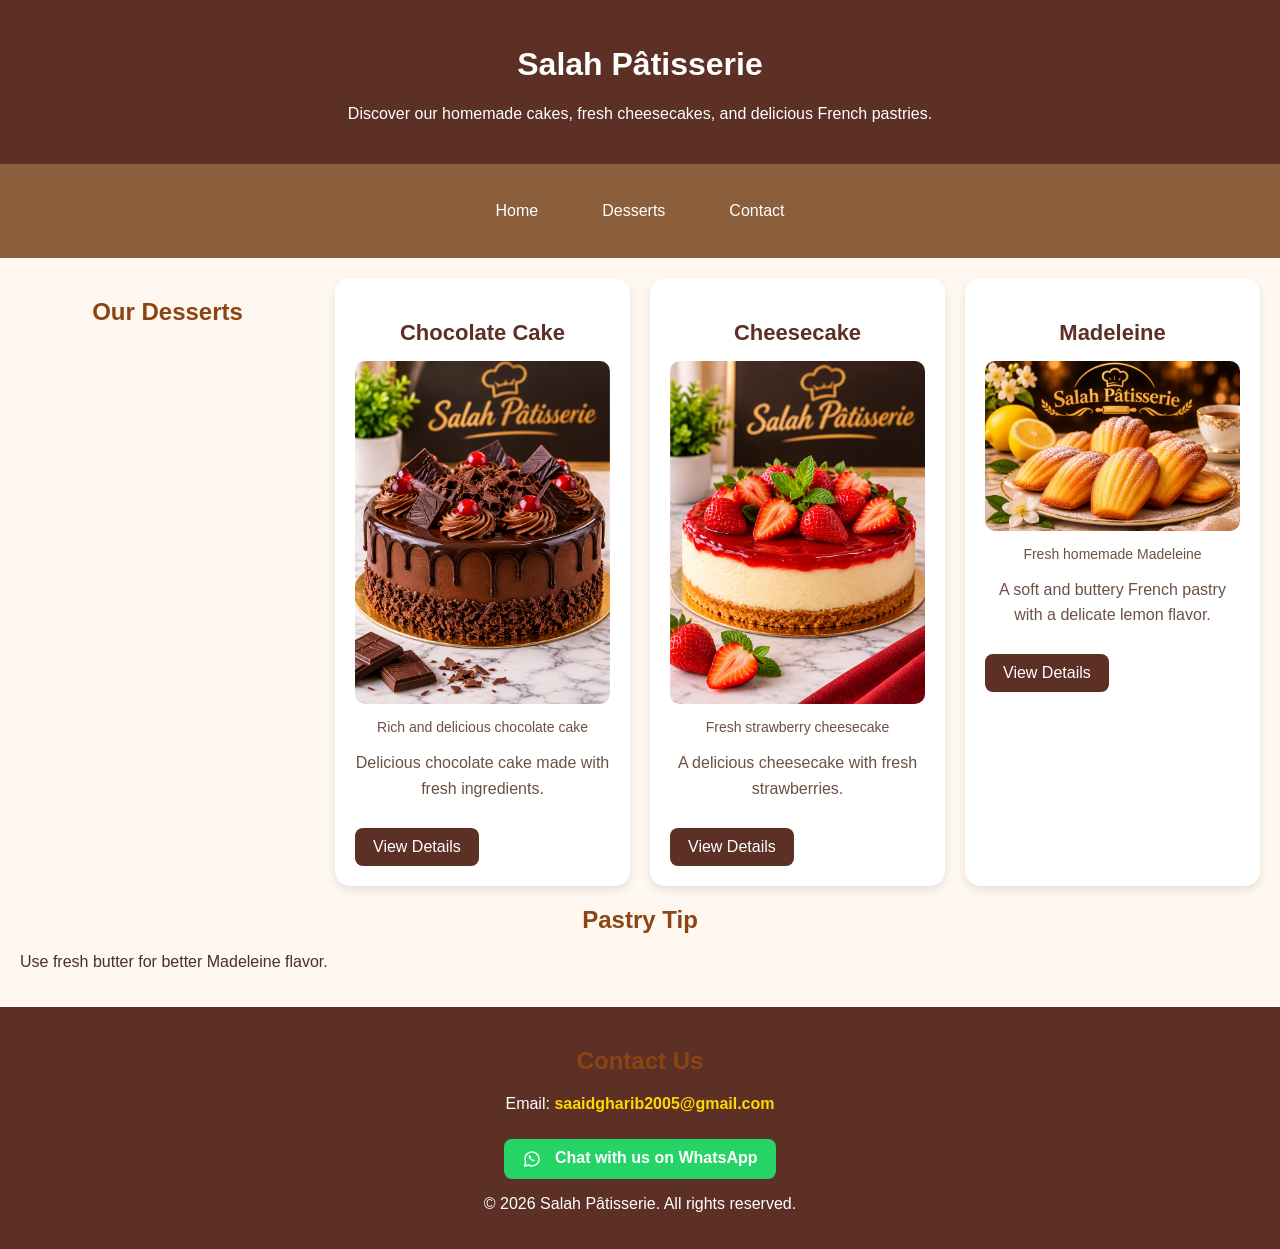
<file: index.html>
<!DOCTYPE html>
<html lang="en">

<head>
    
<!-- Google tag (gtag.js) -->
<script async src="https://www.googletagmanager.com/gtag/js?id=G-TXE2PYJN0Y"></script>
<script>
    window.dataLayer = window.dataLayer || [];
    function gtag(){dataLayer.push(arguments);}
    gtag('js', new Date());
    gtag('config', 'G-TXE2PYJN0Y');
</script>
    
    <meta charset="UTF-8">
    <meta name="viewport" content="width=device-width, initial-scale=1.0">
    <meta name="description" content="Explore Salah Pâtisserie for homemade chocolate cakes, fresh strawberry cheesecakes, and delicious French Madeleine pastries. Discover our desserts and get in touch with us.">
    <meta property="og:title" content="Salah Pâtisserie | Homemade Cakes & Desserts">
    <meta property="og:description" content="Discover delicious homemade cakes, cheesecakes, and French Madeleine pastries.">
    <meta property="og:type" content="website">
    <meta property="og:locale" content="en_US">
    <meta property="og:site_name" content="Salah Pâtisserie">
    <meta property="og:url" content="https://seb-maker12.github.io/Salah-patisserie/">
    <link rel="canonical" href="https://seb-maker12.github.io/Salah-patisserie/">
    <title>Salah Pâtisserie | Homemade Cakes & Desserts</title>
    <link rel="stylesheet" href="style.css">
</head>

<body>

    <!-- Header -->
    <header id="home">
        <h1>Salah Pâtisserie</h1>
        <p>Discover our homemade cakes, fresh cheesecakes, and delicious French pastries.</p>
    </header>

    <!-- Navigation -->
    <nav aria-label="Main navigation">
        <a href="#home">Home</a>
        <a href="#desserts">Desserts</a>
        <a href="#contact">Contact</a>
    </nav>

    <!-- Main Content -->
    <main>

        <!-- Desserts Section -->
        <section id="desserts">
            <h2>Our Desserts</h2>

            <article>
                <h3>Chocolate Cake</h3>

                <figure>
                    <img src="chocolate-cake(1).png" alt="Homemade chocolate cake with rich chocolate topping">
                    <figcaption>Rich and delicious chocolate cake</figcaption>
                </figure>
                <p>Delicious chocolate cake made with fresh ingredients.</p>
                <a href="chocolate-cake.html">View Details</a>
            </article>

            <article>
                <h3>Cheesecake</h3>

                <figure>
                    <img src="cheesecake(1).png" alt="Fresh strawberry cheesecake with strawberries">
                    <figcaption>Fresh strawberry cheesecake</figcaption>
                </figure> 
                <p>A delicious cheesecake with fresh strawberries.</p>
                <a href="cheesecake.html">View Details</a>
            </article>

            <article>
                <h3>Madeleine</h3>

                <figure>
                    <img src="madeleine-with-logo.png" alt="Homemade golden French Madeleine pastries with lemon flavor">
                    
                    <figcaption>Fresh homemade Madeleine</figcaption>
                </figure>

                <p>A soft and buttery French pastry with a delicate lemon flavor.</p>

                 <a href="madeleine.html">View Details</a>
                
            </article>

        </section>

        <!-- Additional Information -->
        <aside>
            <h2>Pastry Tip</h2>
            <p>Use fresh butter for better Madeleine flavor.</p>
        </aside>

    </main>

    <!-- Footer -->
    <footer id="contact">
    <h2>Contact Us</h2>

    <p>
        Email:
        <a href="mailto:saaidgharib2005@gmail.com">
            saaidgharib2005@gmail.com
        </a>
    </p>

    <p>
        <a href="https://wa.me/212654527966"
   target="_blank"
   rel="noopener noreferrer"
   aria-label="Chat with Salah Pâtisserie on WhatsApp">

    <svg class="whatsapp-icon"
         xmlns="http://www.w3.org/2000/svg"
         viewBox="0 0 24 24"
         aria-hidden="true">
        <path d="M20.5 11.8a8.5 8.5 0 0 1-12.6 7.4L3 20.5l1.4-4.7a8.5 8.5 0 1 1 16.1-4z"
              fill="none"
              stroke="currentColor"
              stroke-width="1.8"
              stroke-linejoin="round"/>
        <path d="M8.5 7.5c-.4.5-.6 1-.5 1.6.2 1.7 2.5 4.5 4.5 5.4.7.3 1.3.4 1.8.1l1.2-.9-1.8-1.4-1.1.7c-.9-.4-1.8-1.3-2.2-2.2l.7-1.1-1.4-1.8-1.2-.4z"
              fill="currentColor"/>
    </svg>

    Chat with us on WhatsApp
        </a>
    </p>

    <p>© 2026 Salah Pâtisserie. All rights reserved.</p>
    </footer>

</body>
</html>
</file>
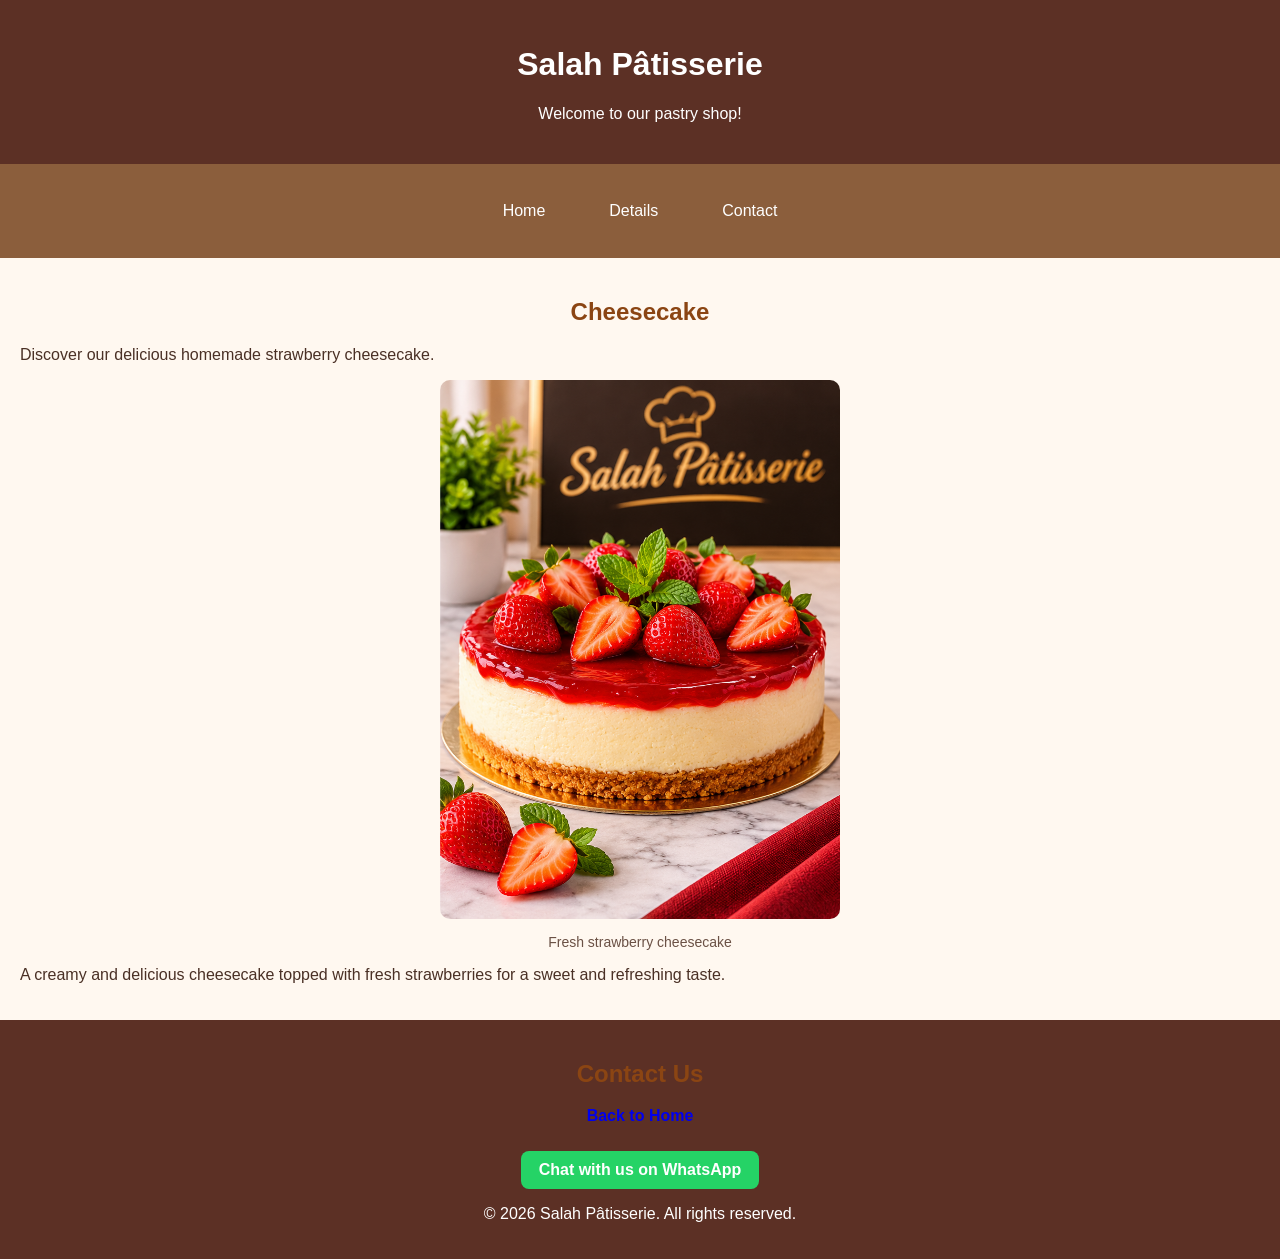
<file: cheesecake.html>
<!DOCTYPE html>
<html lang="en">

<head>
    <meta charset="UTF-8">
    <meta name="viewport" content="width=device-width, initial-scale=1.0">
    <meta name="description" content="Discover our delicious homemade strawberry cheesecake at Salah Pâtisserie.">

    <meta property="og:title" content="Cheesecake | Salah Pâtisserie">
    <meta property="og:description" content="Discover our delicious homemade strawberry cheesecake.">
    <meta property="og:type" content="website">
    <meta property="og:url" content="https://seb-maker12.github.io/Salah-patisserie/cheesecake.html">

    <title>Cheesecake | Salah Pâtisserie</title>
    <link rel="stylesheet" href="style.css">
</head>

<body>
  <header>
    <h1>Salah Pâtisserie</h1>
    <p>Welcome to our pastry shop!</p>
  </header>

  <nav aria-label="Main navigation">
    <a href="index.html">Home</a>
    <a href="#details">Details</a>
    <a href="#contact">Contact</a>
  </nav>

  <main>

    <section id="details">
        <h2>Cheesecake</h2>
        <p>Discover our delicious homemade strawberry cheesecake.</p>

      <figure>
          <img src="cheesecake(1).png" alt="Strawberry Cheesecake">
         <figcaption>Fresh strawberry cheesecake</figcaption>
      </figure>

       <p>
    A creamy and delicious cheesecake topped with
    fresh strawberries for a sweet and refreshing taste.
       </p>
    </section>

  </main>

  <footer id="contact">
    <h2>Contact Us</h2>

    <a href="index.html">Back to Home</a>

    <p>
        <a href="https://wa.me/212654527966"
           target="_blank"
           rel="noopener noreferrer">
            Chat with us on WhatsApp
        </a>
    </p>

    <p>© 2026 Salah Pâtisserie. All rights reserved.</p>
  </footer>

</body>

</html>
</file>
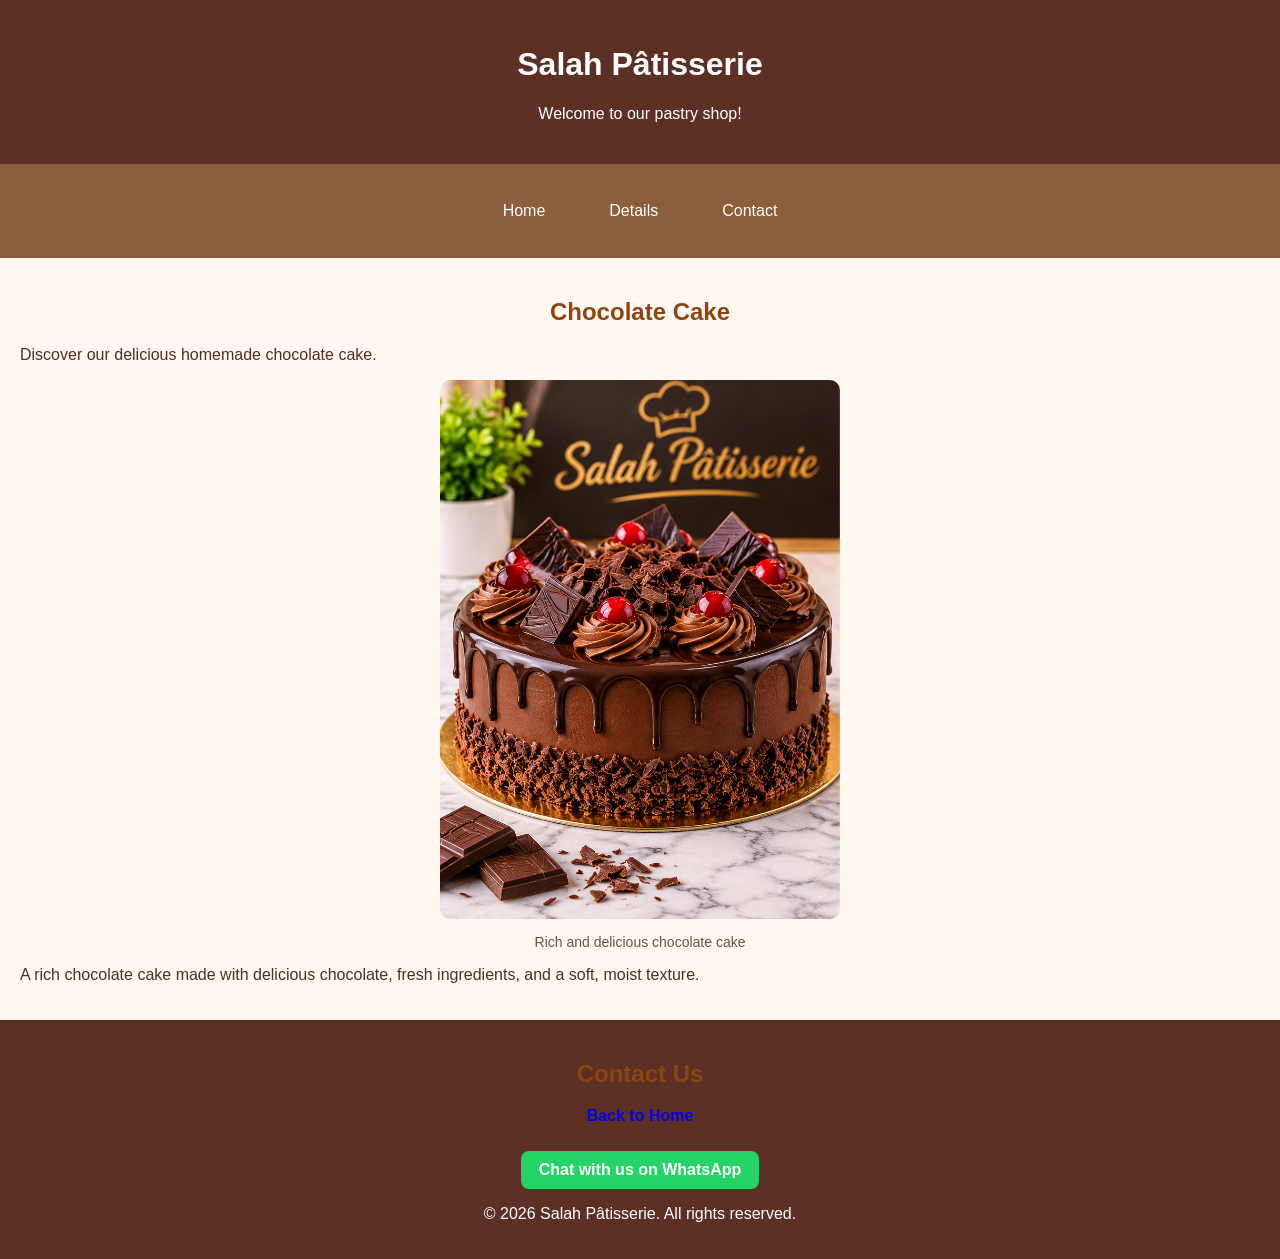
<file: chocolate-cake.html>
<!DOCTYPE html>
<html lang="en">

<head>
    <meta charset="UTF-8">
    <meta name="viewport" content="width=device-width, initial-scale=1.0">
    <meta name="description" content="Discover our delicious homemade chocolate cake at Salah Pâtisserie.">
    <meta property="og:title" content="Chocolate Cake | Salah Pâtisserie">
    <meta property="og:description" content="Discover our delicious homemade chocolate cake.">
    <meta property="og:type" content="website">
    <meta property="og:url" content="https://seb-maker12.github.io/Salah-patisserie/chocolate-cake.html">
  
    <title>Chocolate Cake | Salah Pâtisserie</title>
    <link rel="stylesheet" href="style.css">
</head>

<body>

  <header>
    <h1>Salah Pâtisserie</h1>
    <p>Welcome to our pastry shop!</p>
  </header>

  <nav aria-label="Main navigation">
    <a href="index.html">Home</a>
    <a href="#details">Details</a>
    <a href="#contact">Contact</a>
  </nav>

  <main>

    <section id="details">
        <h2>Chocolate Cake</h2>
        <p>Discover our delicious homemade chocolate cake.</p>

      <figure>
          <img src="chocolate-cake(1).png" alt="Chocolate Cake">
    <figcaption>Rich and delicious chocolate cake</figcaption>
      </figure>

      <p>
    A rich chocolate cake made with delicious chocolate,
    fresh ingredients, and a soft, moist texture.
      </p>
    </section>

  </main>

  <footer id="contact">
     <h2>Contact Us</h2>

     <a href="index.html">Back to Home</a>

     <p>
        <a href="https://wa.me/212654527966"
       target="_blank"
       rel="noopener noreferrer">
        Chat with us on WhatsApp
       </a>
     </p>
    
    <p>© 2026 Salah Pâtisserie. All rights reserved.</p>
  </footer>

</body>

</html>
</file>
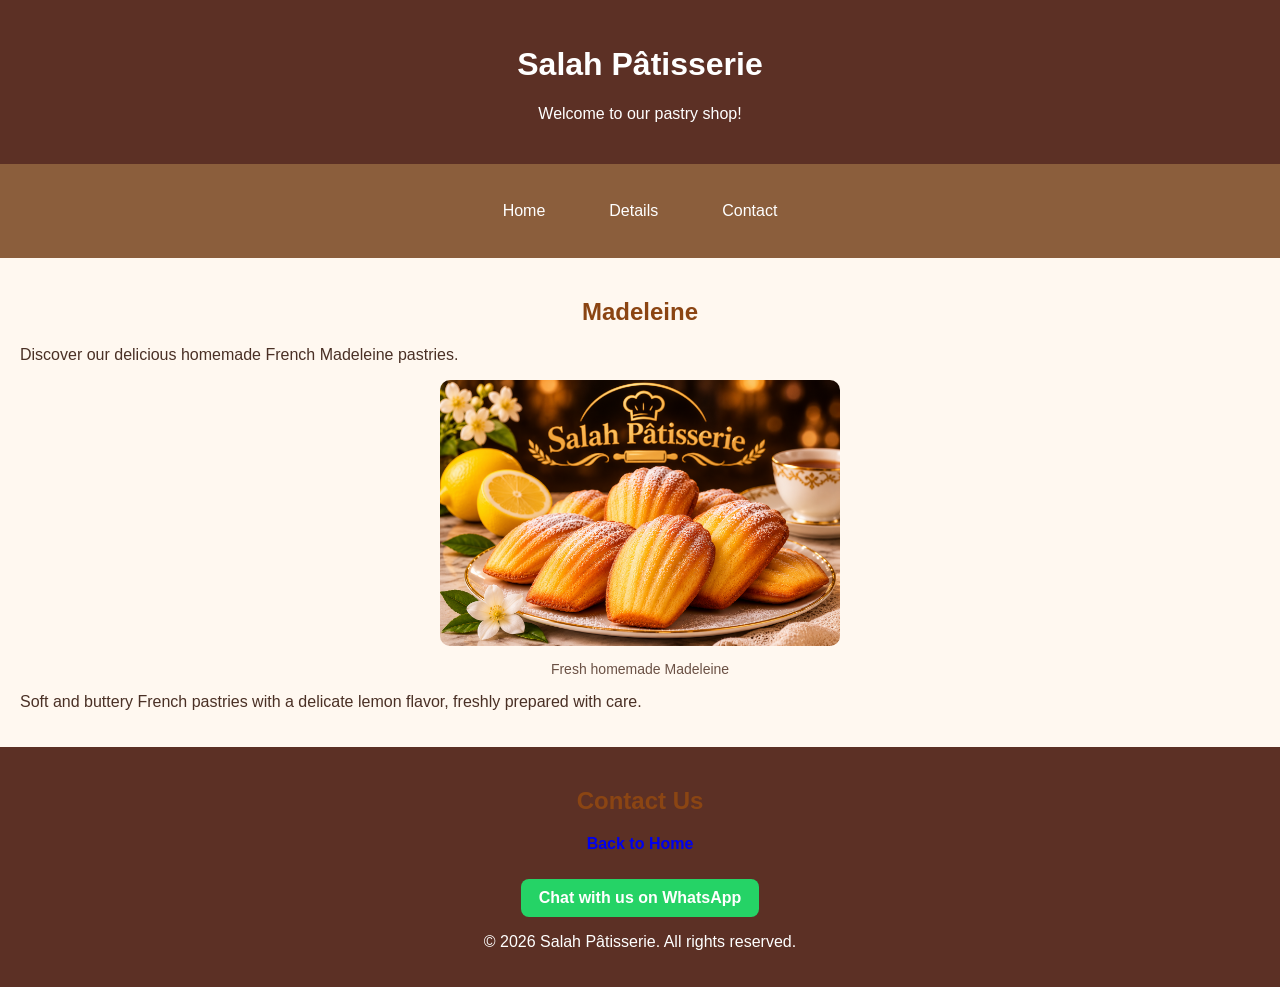
<file: madeleine.html>
<!DOCTYPE html>
<html lang="en">

<head>
    <meta charset="UTF-8">
    <meta name="viewport" content="width=device-width, initial-scale=1.0">
    <meta name="description" content="Discover our delicious homemade French Madeleine pastries at Salah Pâtisserie.">

    <meta property="og:title" content="Madeleine | Salah Pâtisserie">
    <meta property="og:description" content="Discover our soft and buttery homemade French Madeleine pastries.">
    <meta property="og:type" content="website">
    <meta property="og:url" content="https://seb-maker12.github.io/Salah-patisserie/madeleine.html">

    <title>Madeleine | Salah Pâtisserie</title>
    <link rel="stylesheet" href="style.css">
</head>

<body>
  <header>
    <h1>Salah Pâtisserie</h1>
    <p>Welcome to our pastry shop!</p>
  </header>

  <nav aria-label="Main navigation">
    <a href="index.html">Home</a>
    <a href="#details">Details</a>
    <a href="#contact">Contact</a>
  </nav>

  <main>

    <section id="details">
        <h2>Madeleine</h2>
        <p>Discover our delicious homemade French Madeleine pastries.</p>
      <figure>
         <img src="madeleine-with-logo.png" alt="Golden Madeleine pastries with Salah Pâtisserie logo">
     <figcaption>Fresh homemade Madeleine</figcaption>
      </figure>

       <p>
    Soft and buttery French pastries with a delicate
    lemon flavor, freshly prepared with care.
       </p>
    </section>

  </main>

  <footer id="contact">
      <h2>Contact Us</h2>

     <a href="index.html">Back to Home</a>

     <p>
        <a href="https://wa.me/212654527966"
           target="_blank"
           rel="noopener noreferrer">
            Chat with us on WhatsApp
        </a>
     </p>

    <p>© 2026 Salah Pâtisserie. All rights reserved.</p>
  </footer>

</body>

</html>
</file>
<file: style.css>
/* General style */
body {
    background-color: #fff8f0;
    font-family: Arial, sans-serif;
    color: #4a3025;
    margin: 0;
}

/* Header */
header {
    background-color: #5c3025;
    color: white;
    text-align: center;
    padding: 25px;
}

/* Navigation */
nav {
    background-color: #8b5e3c;
    display: flex;
    justify-content: center;
    align-items: center;
    flex-wrap: wrap;
    gap: 10px;
    padding: 15px;
}

nav a {
    color: white;
    text-decoration: none;
    margin: 15px;
    padding: 8px 12px;
    border-radius: 5px;
    transition: color 0.3s ease;
}

nav a:hover,
nav a:active {
    color: #ffd700;
    background-color: #5c3025;
}

/* Main content */
main {
    padding: 20px;
}

h2 {
    color: #8b4513;
    text-align: center;
}

/* Dessert cards */
#desserts {
    display: grid;
    grid-template-columns: repeat(auto-fit, minmax(250px, 1fr));
    gap: 20px;
}

article {
    background-color: white;
    padding: 20px;
    margin: 0;
    border-radius: 15px;
    box-shadow: 0 4px 10px rgba(0, 0, 0, 0.1);
    transition: transform 0.3s ease, box-shadow 0.3s ease;
}

article:hover {
    transform: translateY(-5px);
    box-shadow: 0 5px 15px rgba(0, 0, 0, 0.15);
}

article h3 {
    color: #5c3025;
    text-align: center;
    font-size: 22px;
    margin-bottom: 15px;
}

article p {
    color: #6b5145;
    font-size: 16px;
    line-height: 1.6;
    text-align: center;
    margin-top: 10px;
}

/* Images */
img {
    width: 100%;
    max-width: 400px;
    height: auto;
    border-radius: 10px;
    display: block;
    margin: 15px auto;
}

/* Figure and image captions */
figure {
    margin: 15px 0;
    text-align: center;
}

figcaption {
    color: #6b5145;
    font-size: 14px;
    margin-top: 8px;
    text-align: center;
}

article img {
    transition: transform 0.3s ease;
}

article img:hover {
    transform: scale(1.05);
}

/* Footer */
footer {
    background-color: #5c3025;
    color: white;
    text-align: center;
    padding: 20px;
}

footer a {
    text-decoration: none;
    font-weight: bold;
}

footer a[href^="mailto:"] {
    color: #ffd700;
    transition: color 0.3s ease;
}

footer a[href^="mailto:"]:hover {
    color: white;
    text-decoration: underline;
}

/* WhatsApp button */
footer a[href*="wa.me"] {
    display: inline-block;
    background-color: #25D366;
    color: white;
    padding: 10px 18px;
    border-radius: 8px;
    margin-top: 10px;
    transition: background-color 0.3s ease;
}

footer a[href*="wa.me"]:hover {
    background-color: #128C7E;
}

.whatsapp-icon {
    width: 20px;
    height: 20px;
    vertical-align: middle;
    margin-right: 8px;
}

/* Mobile responsive design */
@media (max-width: 600px) {
    #desserts {
        grid-template-columns: 1fr;
        gap: 15px;
    }

    article {
        padding: 15px;
    }

    article h3 {
        font-size: 20px;
    }

    article img {
        max-width: 100%;
    }
}

article a {
    display: inline-block;
    background-color: #5c3025;
    color: white;
    text-decoration: none;
    padding: 10px 18px;
    border-radius: 8px;
    margin-top: 10px;
    transition: background-color 0.3s ease;
}

article a:hover {
    background-color: #8b5e3c;
}

/* Smooth scrolling */
html {
    scroll-behavior: smooth;
}
</file>
